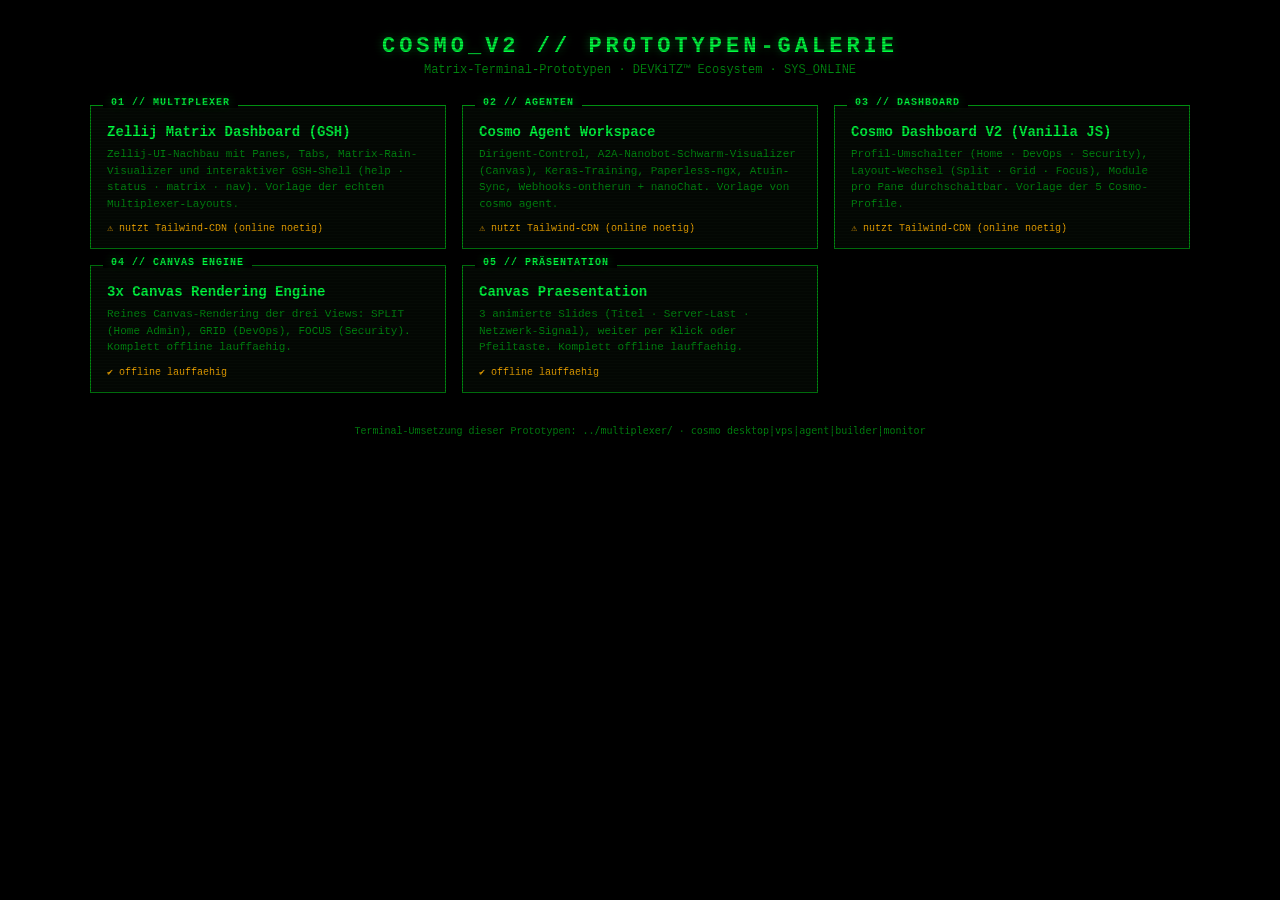
<file: prototypes/index.html>
<!DOCTYPE html>
<html lang="de">
<head>
    <meta charset="UTF-8">
    <meta name="viewport" content="width=device-width, initial-scale=1.0">
    <title>COSMO_V2 // Prototypen-Galerie</title>
    <style>
        :root {
            --m-black: #000000; --m-dark: #050a05;
            --m-green: #00FF41; --m-dim: #008F11;
            --m-neon: #39FF14;  --m-warn: #ffb000;
            --m-glow: 0 0 10px rgba(0, 255, 65, 0.4);
        }
        * { box-sizing: border-box; }
        body {
            margin: 0; min-height: 100vh;
            background: var(--m-black); color: var(--m-green);
            font-family: 'Courier New', Courier, monospace;
            padding: 24px; position: relative;
        }
        /* CRT Scanlines */
        body::after {
            content: " "; position: fixed; inset: 0; pointer-events: none; z-index: 100;
            background: linear-gradient(rgba(18,16,16,0) 50%, rgba(0,0,0,0.25) 50%);
            background-size: 100% 3px;
        }
        h1 {
            text-align: center; letter-spacing: 4px; font-size: 22px;
            text-shadow: var(--m-glow); margin: 10px 0 4px;
        }
        .sub { text-align: center; color: var(--m-dim); font-size: 12px; margin-bottom: 28px; }
        .grid {
            display: grid; gap: 16px; max-width: 1100px; margin: 0 auto;
            grid-template-columns: repeat(auto-fit, minmax(300px, 1fr));
        }
        a.card {
            display: block; text-decoration: none; color: var(--m-green);
            border: 1px solid var(--m-dim); background: var(--m-dark);
            padding: 18px 16px 14px; position: relative;
            transition: all .2s ease;
        }
        a.card:hover {
            border-color: var(--m-green);
            box-shadow: inset 0 0 30px rgba(0,255,65,.05), 0 0 15px rgba(0,255,65,.2);
        }
        .tag {
            position: absolute; top: -9px; left: 12px; background: var(--m-black);
            padding: 0 8px; font-size: 10px; font-weight: bold; letter-spacing: 1px;
            color: var(--m-green); text-shadow: var(--m-glow);
        }
        .name { font-weight: bold; font-size: 14px; margin-bottom: 6px; }
        .desc { color: var(--m-dim); font-size: 11px; line-height: 1.5; }
        .meta { margin-top: 10px; font-size: 10px; color: var(--m-warn); }
        .foot { text-align: center; color: var(--m-dim); font-size: 10px; margin-top: 32px; }
        .blink { animation: b 1s linear infinite; } @keyframes b { 50% { opacity: 0; } }
    </style>
</head>
<body>
    <h1>COSMO_V2 // PROTOTYPEN-GALERIE</h1>
    <div class="sub">Matrix-Terminal-Prototypen · DEVKiTZ™ Ecosystem · <span class="blink">SYS_ONLINE</span></div>

    <div class="grid">
        <a class="card" href="zellij_matrix_dashboard.html">
            <span class="tag">01 // MULTIPLEXER</span>
            <div class="name">Zellij Matrix Dashboard (GSH)</div>
            <div class="desc">Zellij-UI-Nachbau mit Panes, Tabs, Matrix-Rain-Visualizer und interaktiver
            GSH-Shell (help · status · matrix · nav). Vorlage der echten Multiplexer-Layouts.</div>
            <div class="meta">⚠ nutzt Tailwind-CDN (online noetig)</div>
        </a>
        <a class="card" href="cosmo_agent_workspace.html">
            <span class="tag">02 // AGENTEN</span>
            <div class="name">Cosmo Agent Workspace</div>
            <div class="desc">Dirigent-Control, A2A-Nanobot-Schwarm-Visualizer (Canvas), Keras-Training,
            Paperless-ngx, Atuin-Sync, Webhooks-ontherun + nanoChat. Vorlage von <code>cosmo agent</code>.</div>
            <div class="meta">⚠ nutzt Tailwind-CDN (online noetig)</div>
        </a>
        <a class="card" href="cosmo_vanilla_js_dashboard.html">
            <span class="tag">03 // DASHBOARD</span>
            <div class="name">Cosmo Dashboard V2 (Vanilla JS)</div>
            <div class="desc">Profil-Umschalter (Home · DevOps · Security), Layout-Wechsel
            (Split · Grid · Focus), Module pro Pane durchschaltbar. Vorlage der 5 Cosmo-Profile.</div>
            <div class="meta">⚠ nutzt Tailwind-CDN (online noetig)</div>
        </a>
        <a class="card" href="3x_canvas_dashboard.html">
            <span class="tag">04 // CANVAS ENGINE</span>
            <div class="name">3x Canvas Rendering Engine</div>
            <div class="desc">Reines Canvas-Rendering der drei Views: SPLIT (Home Admin),
            GRID (DevOps), FOCUS (Security). Komplett offline lauffaehig.</div>
            <div class="meta">✔ offline lauffaehig</div>
        </a>
        <a class="card" href="canvas_praesentation.html">
            <span class="tag">05 // PRÄSENTATION</span>
            <div class="name">Canvas Praesentation</div>
            <div class="desc">3 animierte Slides (Titel · Server-Last · Netzwerk-Signal),
            weiter per Klick oder Pfeiltaste. Komplett offline lauffaehig.</div>
            <div class="meta">✔ offline lauffaehig</div>
        </a>
    </div>

    <div class="foot">
        Terminal-Umsetzung dieser Prototypen: <code>../multiplexer/</code> · <code>cosmo desktop|vps|agent|builder|monitor</code>
    </div>
</body>
</html>
</file>
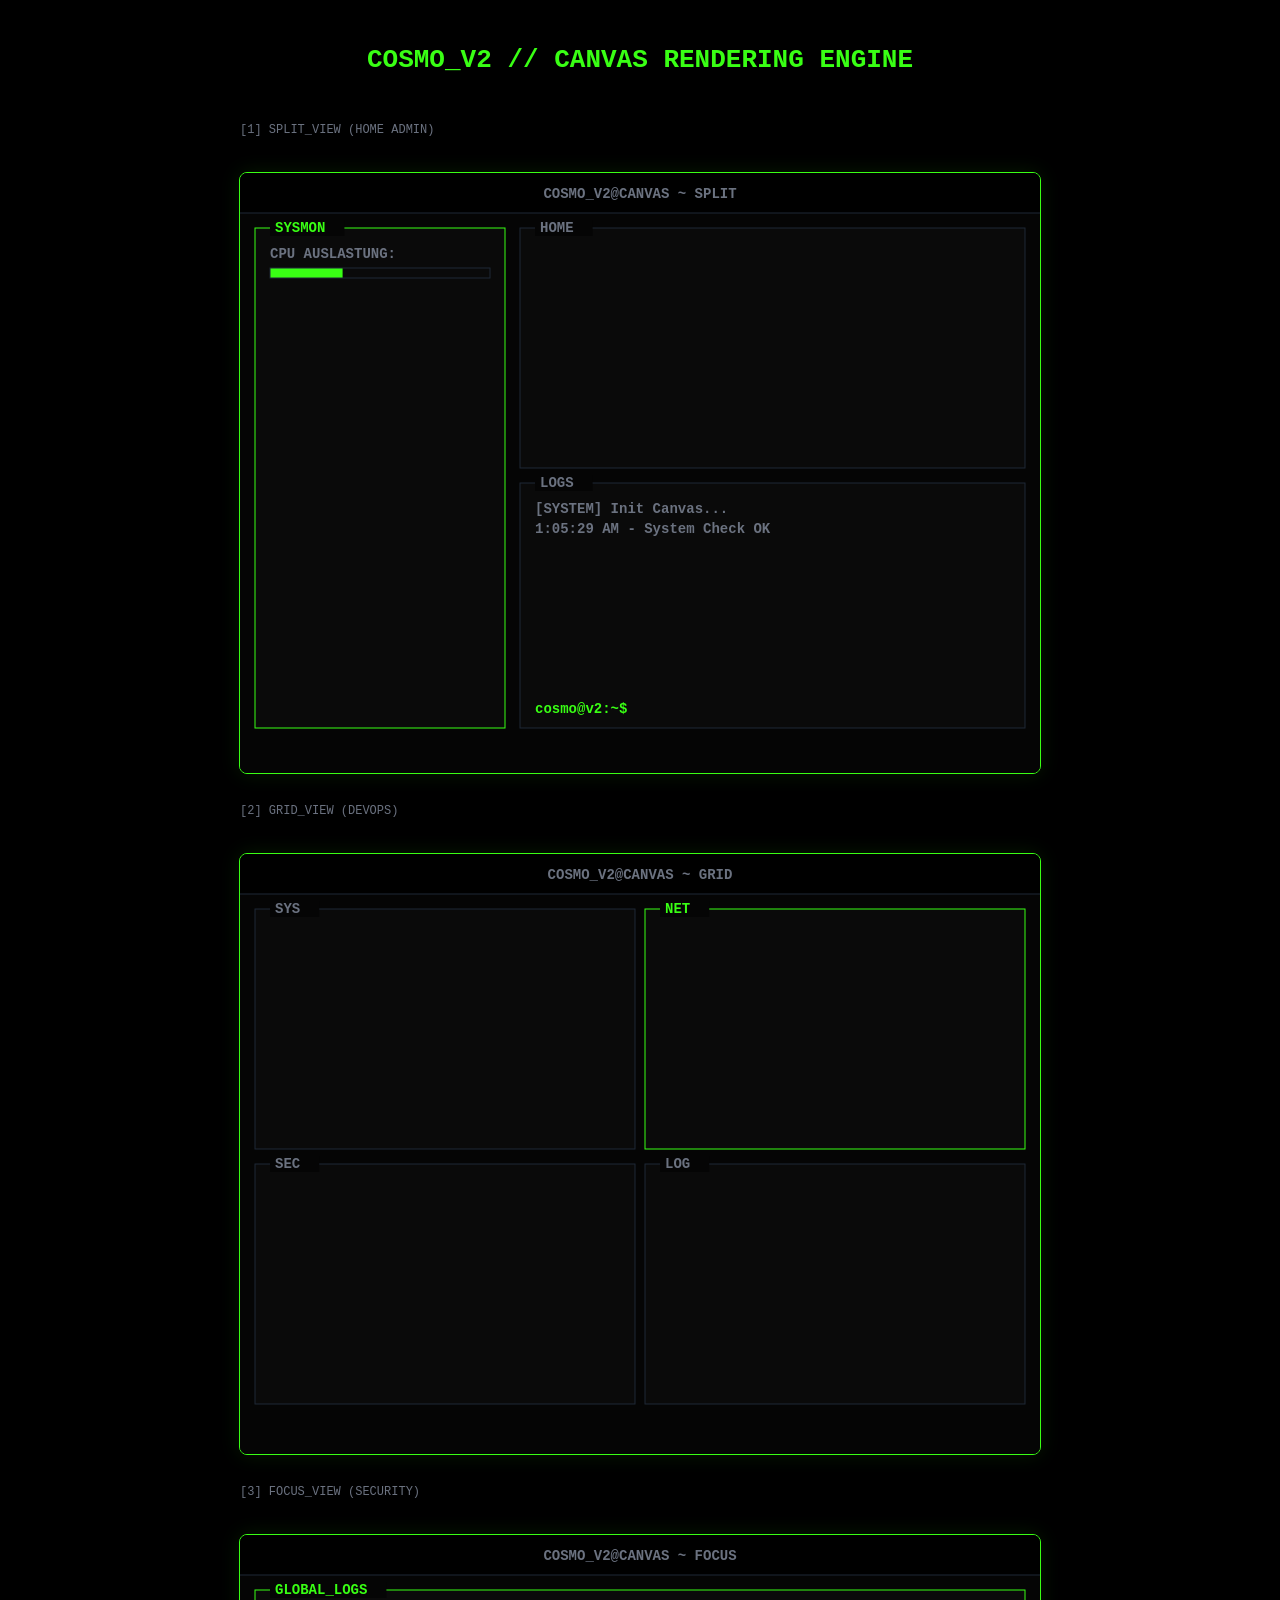
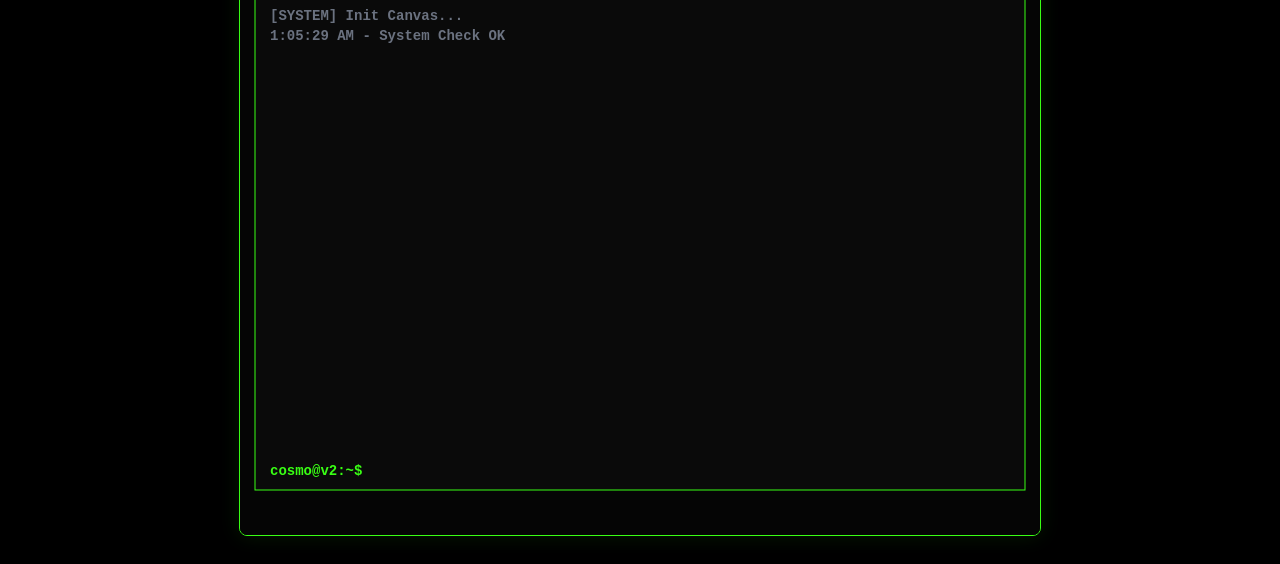
<file: prototypes/3x_canvas_dashboard.html>
<!DOCTYPE html>
<html lang="de">
<head>
    <meta charset="UTF-8">
    <meta name="viewport" content="width=device-width, initial-scale=1.0">
    <title>Cosmo Zellij - 3x Canvas</title>
    <style>
        body { background-color: #000; color: #39FF14; font-family: monospace; padding: 20px; display: flex; flex-direction: column; align-items: center; gap: 30px;}
        .canvas-container {
            position: relative; background-color: #050505; border: 1px solid #39FF14;
            border-radius: 8px; overflow: hidden; box-shadow: 0 0 20px rgba(57, 255, 20, 0.1);
            width: 100%; max-width: 800px;
        }
        canvas { display: block; width: 100%; height: auto; }
        .label { color: #6b7280; font-size: 12px; margin-bottom: 5px; width: 100%; max-width: 800px;}
    </style>
</head>
<body>
    <h1 style="color: #39FF14; text-align: center;">COSMO_V2 // CANVAS RENDERING ENGINE</h1>
    
    <div class="label">[1] SPLIT_VIEW (HOME ADMIN)</div>
    <div class="canvas-container"><canvas id="canvas-split" width="800" height="600"></canvas></div>

    <div class="label">[2] GRID_VIEW (DEVOPS)</div>
    <div class="canvas-container"><canvas id="canvas-grid" width="800" height="600"></canvas></div>

    <div class="label">[3] FOCUS_VIEW (SECURITY)</div>
    <div class="canvas-container"><canvas id="canvas-focus" width="800" height="600"></canvas></div>

    <script>
        const theme = { bg: '#050505', paneBg: '#0a0a0a', neon: '#39FF14', text: '#e5e7eb', dim: '#6b7280', border: '#1f2937' };
        const state = { cpu: 24, ram: 14.2, logs: ["[SYSTEM] Init Canvas..."], cursor: true, tick: 0 };

        setInterval(() => {
            state.cpu = Math.floor(Math.random() * 40) + 10;
            state.cursor = !state.cursor;
            if(Math.random() > 0.5) state.logs.push(`${new Date().toLocaleTimeString()} - System Check OK`);
            if(state.logs.length > 10) state.logs.shift();
        }, 800);

        function drawHeader(ctx, title) {
            ctx.fillStyle = '#000'; ctx.fillRect(0, 0, 800, 40);
            ctx.strokeStyle = theme.border; ctx.beginPath(); ctx.moveTo(0, 40); ctx.lineTo(800, 40); ctx.stroke();
            ctx.font = "bold 14px monospace"; ctx.fillStyle = theme.dim; ctx.textAlign = "center";
            ctx.fillText(`COSMO_V2@CANVAS ~ ${title}`, 400, 25); ctx.textAlign = "left";
        }

        function drawPane(ctx, x, y, w, h, title, isActive) {
            ctx.fillStyle = theme.paneBg; ctx.fillRect(x, y, w, h);
            ctx.strokeStyle = isActive ? theme.neon : theme.border; ctx.strokeRect(x, y, w, h);
            ctx.fillStyle = '#050505'; ctx.fillRect(x + 15, y - 8, ctx.measureText(title).width + 24, 16);
            ctx.fillStyle = isActive ? theme.neon : theme.dim; ctx.fillText(title, x + 20, y + 4);
        }

        function renderSysMon(ctx, x, y, w, h) {
            ctx.fillStyle = theme.dim; ctx.fillText("CPU AUSLASTUNG:", x+15, y+30);
            ctx.fillStyle = theme.neon; ctx.fillRect(x+15, y+40, (w-30)*(state.cpu/100), 10);
            ctx.strokeStyle = theme.border; ctx.strokeRect(x+15, y+40, w-30, 10);
        }

        function renderLogs(ctx, x, y, w, h) {
            state.logs.forEach((log, i) => { ctx.fillStyle = theme.dim; ctx.fillText(log, x+15, y+30+(i*20)); });
            ctx.fillStyle = theme.neon; ctx.fillText(`cosmo@v2:~$ ${state.cursor ? '█' : ''}`, x+15, y+h-15);
        }

        function renderLoop() {
            // Split
            let ctx = document.getElementById('canvas-split').getContext('2d');
            ctx.fillStyle = theme.bg; ctx.fillRect(0, 0, 800, 600); drawHeader(ctx, "SPLIT");
            drawPane(ctx, 15, 55, 250, 500, "SYSMON", true); renderSysMon(ctx, 15, 55, 250, 500);
            drawPane(ctx, 280, 55, 505, 240, "HOME", false);
            drawPane(ctx, 280, 310, 505, 245, "LOGS", false); renderLogs(ctx, 280, 310, 505, 245);

            // Grid
            ctx = document.getElementById('canvas-grid').getContext('2d');
            ctx.fillStyle = theme.bg; ctx.fillRect(0, 0, 800, 600); drawHeader(ctx, "GRID");
            drawPane(ctx, 15, 55, 380, 240, "SYS", false); drawPane(ctx, 405, 55, 380, 240, "NET", true);
            drawPane(ctx, 15, 310, 380, 240, "SEC", false); drawPane(ctx, 405, 310, 380, 240, "LOG", false);

            // Focus
            ctx = document.getElementById('canvas-focus').getContext('2d');
            ctx.fillStyle = theme.bg; ctx.fillRect(0, 0, 800, 600); drawHeader(ctx, "FOCUS");
            drawPane(ctx, 15, 55, 770, 500, "GLOBAL_LOGS", true); renderLogs(ctx, 15, 55, 770, 500);

            requestAnimationFrame(renderLoop);
        }
        renderLoop();
    </script>
</body>
</html>
</file>
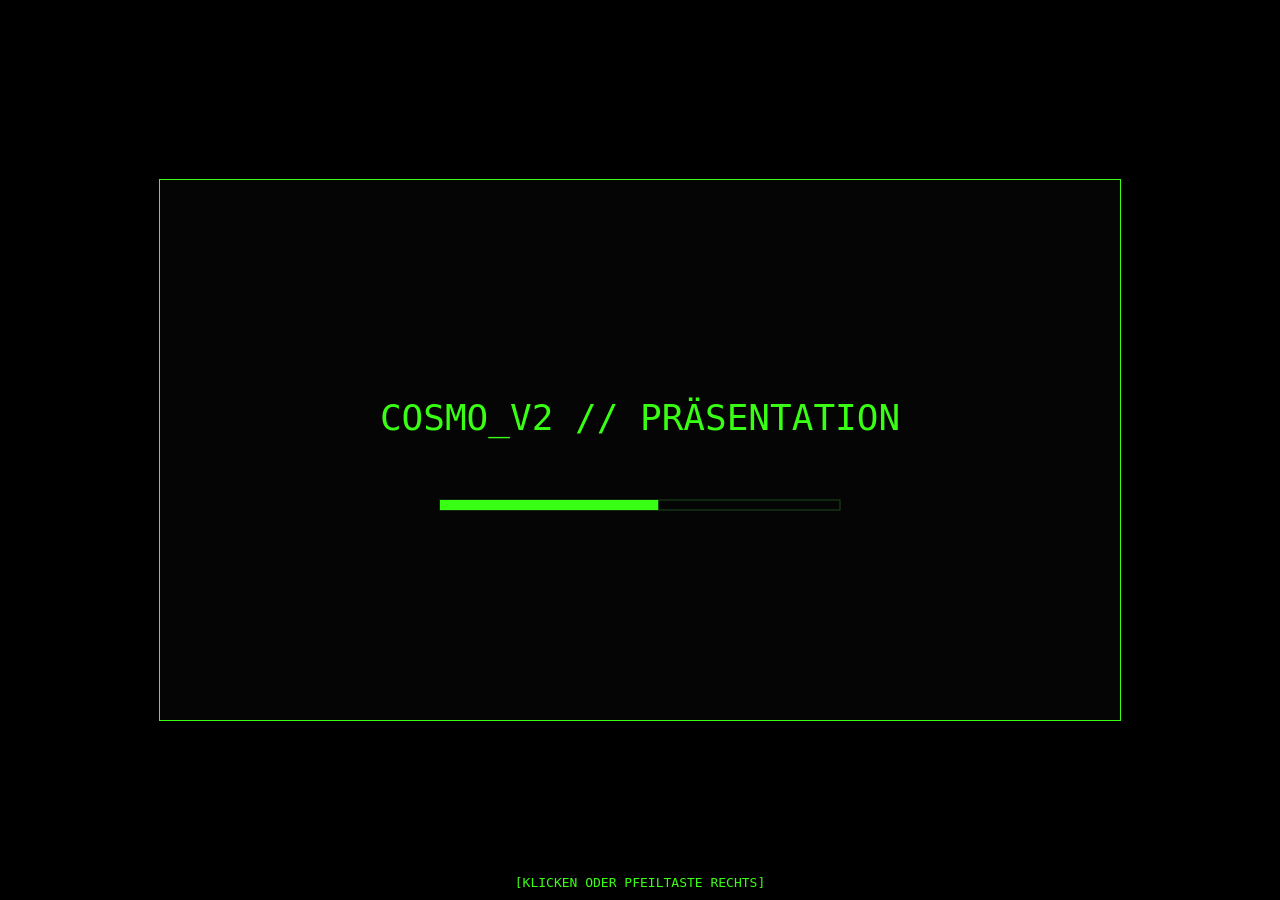
<file: prototypes/canvas_praesentation.html>
<!DOCTYPE html>
<html lang="de">
<head>
    <meta charset="UTF-8">
    <title>Cosmo Präsentation</title>
    <style>
        body { margin: 0; background: #000; display: flex; justify-content: center; align-items: center; height: 100vh; overflow: hidden; }
        canvas { border: 1px solid #39FF14; background: #050505; cursor: pointer; max-width: 100vw; max-height: 100vh; }
        .info { position: absolute; bottom: 10px; color: #39FF14; font-family: monospace; animation: pulse 2s infinite; pointer-events: none;}
        @keyframes pulse { 0%, 100% { opacity: 0.3; } 50% { opacity: 1; } }
    </style>
</head>
<body>
    <canvas id="presCanvas" width="960" height="540"></canvas>
    <div class="info">[KLICKEN ODER PFEILTASTE RECHTS]</div>
    <script>
        const ctx = document.getElementById('presCanvas').getContext('2d');
        const W = 960, H = 540, neon = '#39FF14';
        let slide = 0, frame = 0, history = [];

        function drawText(t, x, y, s, c=neon, a='left') { ctx.font=`${s}px monospace`; ctx.fillStyle=c; ctx.textAlign=a; ctx.fillText(t,x,y); ctx.textAlign='left';}

        function render() {
            ctx.fillStyle = '#050505'; ctx.fillRect(0, 0, W, H);
            
            if(slide === 0) {
                drawText("COSMO_V2 // PRÄSENTATION", W/2, H/2 - 20, 36, neon, 'center');
                ctx.strokeStyle = '#1a4d1a'; ctx.strokeRect(W/2 - 200, H/2 + 50, 400, 10);
                ctx.fillStyle = neon; ctx.fillRect(W/2 - 200, H/2 + 50, 400 * ((Math.sin(frame*0.05)+1)/2), 10);
            } else if (slide === 1) {
                drawText("SERVER-LAST-VERTEILUNG", 40, 60, 24);
                [40,65,80,45,95].forEach((v,i) => {
                    let h = (v/100)*280 + Math.sin(frame*0.1+i)*15;
                    ctx.fillStyle = h > 230 ? '#f33' : '#1a4d1a'; ctx.fillRect(120+i*75, 450-h, 45, h);
                    ctx.strokeStyle = neon; ctx.strokeRect(120+i*75, 450-h, 45, h);
                });
            } else if (slide === 2) {
                drawText("NETZWERK-SIGNAL", 40, 60, 24);
                history.push(Math.sin(frame*0.08)*80 + Math.cos(frame*0.03)*40 + (Math.random()-0.5)*20);
                if(history.length > 800) history.shift();
                ctx.strokeStyle = neon; ctx.beginPath();
                history.forEach((v,i) => i===0 ? ctx.moveTo(80+i, H/2-v) : ctx.lineTo(80+i, H/2-v)); ctx.stroke();
            }

            frame++; requestAnimationFrame(render);
        }

        window.addEventListener('click', () => { slide = (slide + 1) % 3; history=[]; });
        window.addEventListener('keydown', (e) => { if(e.key === 'ArrowRight') { slide = (slide + 1) % 3; history=[]; } });
        render();
    </script>
</body>
</html>
</file>
